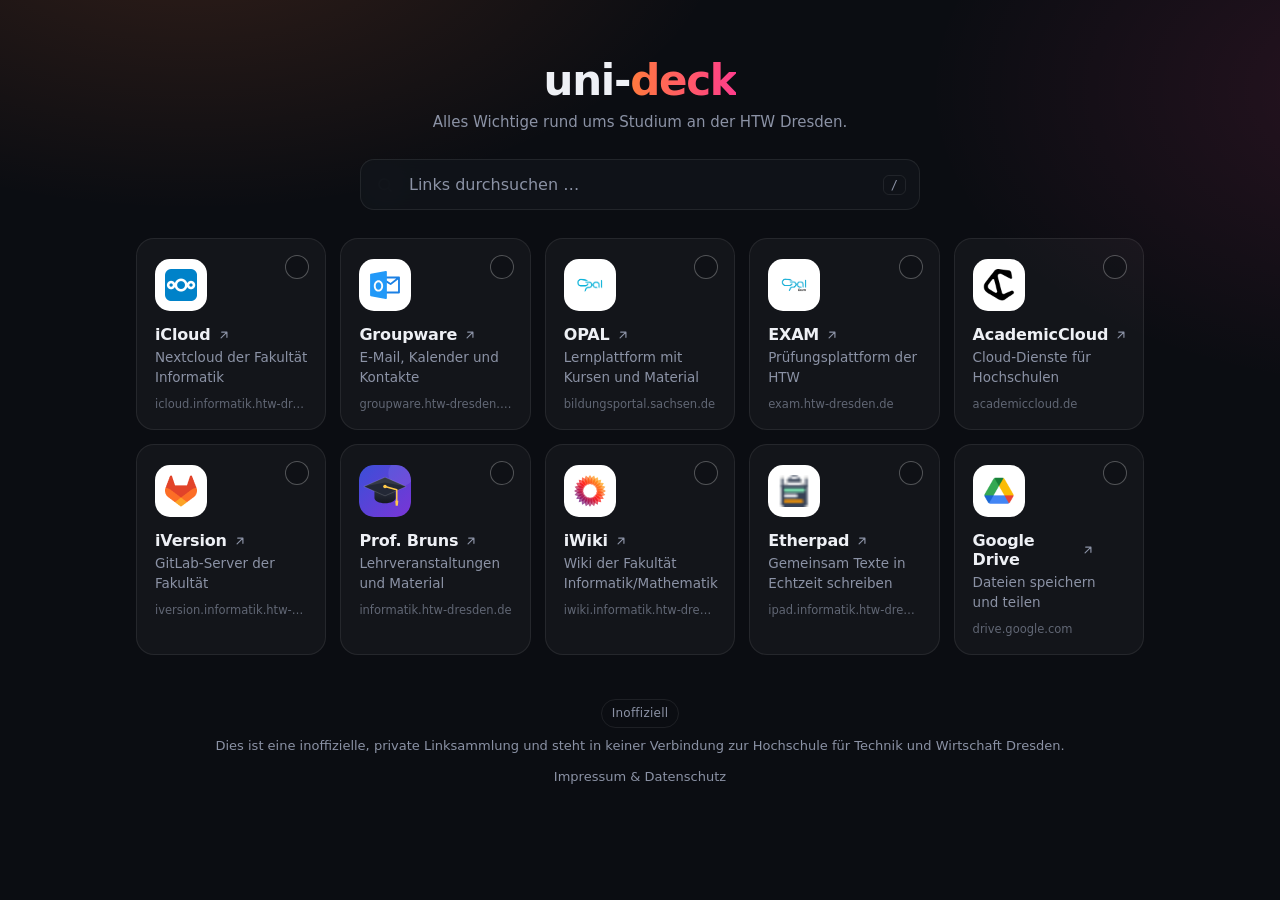
<file: index.html>
<!doctype html>
<html lang="de">
<head>
<meta charset="utf-8">
<meta name="viewport" content="width=device-width, initial-scale=1">
<meta name="robots" content="noindex, nofollow">
<title>uni-deck</title>
<meta name="description" content="Die wichtigsten Links rund ums Studium an der HTW Dresden – inoffiziell.">
<link rel="icon" href="favicon.svg" type="image/svg+xml">
<link rel="icon" href="favicon.png" type="image/png" sizes="180x180">
<link rel="apple-touch-icon" href="favicon.png">
<style>
  :root {
    --bg: #0b0d12;
    --card: rgba(255,255,255,0.035);
    --card-hover: rgba(255,255,255,0.07);
    --border: rgba(255,255,255,0.08);
    --border-hover: rgba(255,255,255,0.18);
    --text: #eef0f5;
    --muted: #8b92a5;
    --accent: #ff7a3d;
    --accent-2: #ff3d8b;
    --radius: 18px;
  }
  * { box-sizing: border-box; }
  html, body { margin: 0; }
  body {
    min-height: 100vh;
    background:
      radial-gradient(900px 500px at 15% -10%, rgba(255,122,61,0.16), transparent 60%),
      radial-gradient(800px 500px at 110% 10%, rgba(255,61,139,0.12), transparent 60%),
      var(--bg);
    color: var(--text);
    font-family: ui-sans-serif, system-ui, -apple-system, "Segoe UI", Roboto, "Helvetica Neue", Arial, sans-serif;
    -webkit-font-smoothing: antialiased;
  }
  .wrap { max-width: 1040px; margin: 0 auto; padding: 56px 16px 40px; }

  header { text-align: center; margin-bottom: 28px; }
  h1 { margin: 0; font-size: clamp(30px, 6vw, 42px); letter-spacing: -0.03em; font-weight: 800; }
  h1 span {
    background: linear-gradient(90deg, var(--accent), var(--accent-2));
    -webkit-background-clip: text; background-clip: text; color: transparent;
  }
  .tagline { margin: 8px 0 0; color: var(--muted); font-size: 15px; }

  .search { position: sticky; top: 12px; z-index: 5; max-width: 560px; margin: 0 auto 28px; }
  .search input {
    width: 100%; padding: 15px 52px 15px 48px; font: inherit; font-size: 16px;
    color: var(--text); background: rgba(17,20,27,0.85);
    backdrop-filter: blur(14px); -webkit-backdrop-filter: blur(14px);
    border: 1px solid var(--border); border-radius: 14px; outline: none;
    transition: border-color .2s, box-shadow .2s;
  }
  .search input::placeholder { color: var(--muted); }
  .search input:focus { border-color: rgba(255,122,61,0.6); box-shadow: 0 0 0 4px rgba(255,122,61,0.15); }
  .search .glass { position: absolute; left: 16px; top: 50%; transform: translateY(-50%); width: 18px; height: 18px; color: var(--muted); pointer-events: none; }
  .search kbd {
    position: absolute; right: 14px; top: 50%; transform: translateY(-50%);
    font: 12px ui-monospace, monospace; color: var(--muted);
    border: 1px solid var(--border); border-radius: 6px; padding: 2px 7px;
  }

  /* Raster / Matrix */
  ul {
    list-style: none; margin: 0; padding: 0;
    display: grid; gap: 14px;
    grid-template-columns: repeat(auto-fill, minmax(190px, 1fr));
  }
  /* Die ganze Kachel markiert, nur Icon + Titel (.open) öffnen den Link */
  .item {
    position: relative; cursor: pointer; user-select: none; -webkit-user-select: none;
    padding: 20px 18px 18px;
    background: var(--card); border: 1px solid var(--border); border-radius: var(--radius);
    transition: background .18s, border-color .18s, box-shadow .18s;
    -webkit-tap-highlight-color: transparent;
  }
  .item[hidden] { display: none; }
  .item:hover { background: var(--card-hover); border-color: var(--border-hover); }

  .open {
    display: inline-flex; flex-direction: column; align-items: flex-start; gap: 14px;
    max-width: calc(100% - 30px); text-decoration: none; color: inherit; border-radius: 10px;
    pointer-events: none;            /* nur Icon und Titel selbst sind klickbar, nicht die Leerfläche dazwischen */
  }
  .open > * { pointer-events: auto; }
  .open:focus-visible { outline: 2px solid var(--accent); outline-offset: 4px; }
  .open .icon { transition: transform .18s ease, box-shadow .18s; }
  .open:hover .icon, .open:focus-visible .icon { transform: translateY(-3px); box-shadow: 0 10px 22px -10px rgba(0,0,0,0.9); }
  .open .name { display: inline-flex; align-items: center; gap: 6px; }
  .open:hover .name span, .open:focus-visible .name span { text-decoration: underline; text-underline-offset: 3px; text-decoration-color: rgba(255,255,255,0.4); }
  .open:hover .arrow, .open:focus-visible .arrow { transform: translate(2px,-2px); color: var(--text); }

  .icon { position: relative; width: 52px; height: 52px; border-radius: 15px; overflow: hidden; flex: none; }
  .icon svg { display: block; width: 100%; height: 100%; }
  .icon img { position: absolute; inset: 0; margin: auto; width: 32px; height: 32px; object-fit: contain; opacity: 0; transition: opacity .25s; }
  .icon.has-fav::after { content: ""; position: absolute; inset: 0; background: #fff; }
  .icon.has-fav img { opacity: 1; z-index: 1; }
  .icon.has-fav > svg { visibility: hidden; }
  .icon.tile-dark.has-fav::after { background: #1b1f2a; box-shadow: inset 0 0 0 1px rgba(255,255,255,0.1); border-radius: inherit; }
  .icon.tile-full.has-fav::after { display: none; }
  .icon.tile-full img { width: 100%; height: 100%; }
  .icon.wide.has-fav { width: 52px; }
  .icon.wide img { width: calc(100% - 20px); height: calc(100% - 18px); }

  .name { margin-top: 14px; }
  .open .name { margin-top: 0; }
  .name { font-weight: 650; font-size: 16px; letter-spacing: -0.01em; }
  .desc { color: var(--muted); font-size: 13.5px; margin-top: 4px; line-height: 1.45; }
  .host { color: rgba(139,146,165,0.65); font-size: 11.5px; margin-top: 10px; white-space: nowrap; overflow: hidden; text-overflow: ellipsis; }
  .arrow { flex: none; width: 14px; height: 14px; color: var(--muted); transition: transform .18s, color .18s; }

  /* Markieren */
  .pick {
    position: absolute; top: 10px; right: 10px; z-index: 2;
    width: 36px; height: 36px; padding: 0; border: 0; background: none; cursor: pointer;
    display: grid; place-items: center; border-radius: 50%;
  }
  .pick span {
    width: 24px; height: 24px; border-radius: 50%; display: grid; place-items: center;
    border: 1.5px solid rgba(255,255,255,0.28); background: rgba(11,13,18,0.4);
    transition: background .15s, border-color .15s, transform .15s;
  }
  .pick svg { width: 14px; height: 14px; opacity: 0; transition: opacity .15s; }
  .item:hover .pick span { border-color: rgba(255,255,255,0.6); }
  .pick:focus-visible { outline: 2px solid var(--accent); outline-offset: -2px; }
  .item.picked .pick span { background: linear-gradient(135deg, var(--accent), var(--accent-2)); border-color: transparent; transform: scale(1.05); }
  .item.picked .pick svg { opacity: 1; }
  .item.picked { border-color: rgba(255,122,61,0.7); box-shadow: 0 0 0 1px rgba(255,122,61,0.35) inset; background: rgba(255,122,61,0.06); }

  .bar {
    position: fixed; left: 50%; bottom: 16px; z-index: 10;
    transform: translate(-50%, 140%); opacity: 0; pointer-events: none;
    width: min(560px, calc(100% - 32px));
    display: flex; align-items: center; gap: 10px; padding: 10px 10px 10px 18px;
    background: rgba(17,20,27,0.92); backdrop-filter: blur(14px); -webkit-backdrop-filter: blur(14px);
    border: 1px solid var(--border-hover); border-radius: 16px;
    box-shadow: 0 18px 40px -12px rgba(0,0,0,0.8);
    transition: transform .25s ease, opacity .25s;
  }
  .bar.show { transform: translate(-50%, 0); opacity: 1; pointer-events: auto; }
  .bar .count { flex: 1; font-size: 14px; color: var(--muted); }
  .bar .count b { color: var(--text); }
  .bar button {
    font: inherit; font-size: 14px; border-radius: 11px; padding: 10px 14px; cursor: pointer; white-space: nowrap;
    border: 1px solid var(--border); background: transparent; color: var(--text);
  }
  .bar button:hover { border-color: var(--border-hover); }
  .bar .open-all { border: 0; font-weight: 650; color: #fff; background: linear-gradient(135deg, var(--accent), var(--accent-2)); }
  .bar .open-all:hover { filter: brightness(1.08); }
  .hint {
    position: fixed; left: 50%; bottom: 84px; z-index: 10; transform: translateX(-50%);
    width: min(560px, calc(100% - 32px)); padding: 12px 16px; border-radius: 12px;
    background: #2a1a12; border: 1px solid rgba(255,122,61,0.5); color: #ffd9c4; font-size: 13.5px; line-height: 1.45;
    cursor: pointer;
  }
  .hint[hidden] { display: none; }
  body.has-bar .wrap { padding-bottom: 110px; }

  mark { background: rgba(255,122,61,0.28); color: inherit; border-radius: 3px; padding: 0 1px; }

  .empty { display: none; text-align: center; color: var(--muted); padding: 32px 0; }
  .empty.show { display: block; }

  footer { margin-top: 44px; text-align: center; color: var(--muted); font-size: 13px; line-height: 1.6; }
  footer .badge {
    display: inline-block; margin-bottom: 8px; padding: 4px 10px; border-radius: 999px;
    border: 1px solid var(--border); font-size: 12px; letter-spacing: 0.02em;
  }

  footer .legal { margin-top: 10px; }
  footer .legal a { color: var(--muted); text-decoration: none; }
  footer .legal a:hover { color: var(--text); text-decoration: underline; }

  @media (prefers-reduced-motion: reduce) { * { transition: none !important; } }
  @media (max-width: 460px) {
    ul { grid-template-columns: repeat(2, minmax(0, 1fr)); gap: 10px; }
    .item { padding: 16px 14px 14px; }
    .open { gap: 12px; }
    .icon { width: 44px; height: 44px; border-radius: 13px; }
    .host, .search kbd { display: none; }
    .pick { top: 6px; right: 6px; }
    .bar { padding-left: 14px; gap: 6px; }
    .bar .clear { padding: 10px; }
    .bar .clear .label { display: none; }
  }
</style>
</head>
<body>
<div class="wrap">
  <header>
    <h1>uni-<span>deck</span></h1>
    <p class="tagline">Alles Wichtige rund ums Studium an der HTW Dresden.</p>
  </header>

  <div class="search">
    <svg class="glass" viewBox="0 0 24 24" fill="none" stroke="currentColor" stroke-width="2" stroke-linecap="round"><circle cx="11" cy="11" r="7"/><path d="m20 20-3.5-3.5"/></svg>
    <input id="q" type="search" placeholder="Links durchsuchen …" autocomplete="off" aria-label="Links durchsuchen">
    <kbd>/</kbd>
  </div>

  <ul id="list"></ul>
  <p class="empty" id="empty">Nichts gefunden. Probier einen anderen Begriff.</p>

  <footer>
    <div class="badge">Inoffiziell</div><br>
    Dies ist eine inoffizielle, private Linksammlung und steht in keiner Verbindung zur
    Hochschule für Technik und Wirtschaft Dresden.
    <nav class="legal"><a href="impressum.html">Impressum &amp; Datenschutz</a></nav>
  </footer>
</div>

<p class="hint" id="hint" role="status" hidden></p>
<div class="bar" id="bar" role="region" aria-label="Markierte Links">
  <span class="count" id="count"></span>
  <button type="button" class="clear" id="clear" aria-label="Auswahl aufheben">✕<span class="label"> Auswahl aufheben</span></button>
  <button type="button" class="open-all" id="openAll">Alle markierten öffnen</button>
</div>

<script>
/* ============================================================
   HIER DEINE LINKS EINTRAGEN
   id    = Kurzname, bestimmt die Ersatz-Icon-Datei icons/ersatz/<id>.svg
   name  = Anzeigename
   url   = Ziel-Link
   desc  = Kurzbeschreibung
   logo  = (optional) Pfad zur lokalen Bilddatei im Ordner icons/
   tile  = (optional) "light" (weißes Feld, Standard), "dark" (für helle/weiße Logos)
           oder "full" (Bild füllt das ganze Feld, z. B. eigene SVG-Icons)
   wide  = (optional) true für breite Schriftzug-Logos
   Reihenfolge: Logo → Ersatz-Icon-Datei → im Browser erzeugtes Icon.
   ============================================================ */
const LINKS = [
  { id: "icloud",        name: "iCloud",        url: "https://icloud.informatik.htw-dresden.de/nextcloud/", desc: "Nextcloud der Fakultät Informatik",
    logo: "icons/icloud.png" },
  { id: "groupware",     name: "Groupware",     url: "https://groupware.htw-dresden.de",                     desc: "E-Mail, Kalender und Kontakte",
    logo: "icons/groupware.svg" },
  { id: "opal",          name: "OPAL",          url: "https://bildungsportal.sachsen.de/opal",               desc: "Lernplattform mit Kursen und Material",
    logo: "icons/opal.png", wide: true },
  { id: "exam",          name: "EXAM",          url: "https://exam.htw-dresden.de/opal",                     desc: "Prüfungsplattform der HTW",
    logo: "icons/exam.png", wide: true },
  { id: "academiccloud", name: "AcademicCloud", url: "https://academiccloud.de",                             desc: "Cloud-Dienste für Hochschulen",
    logo: "icons/academiccloud.ico" },
  { id: "iversion",      name: "iVersion",      url: "https://iversion.informatik.htw-dresden.de",           desc: "GitLab-Server der Fakultät",
    logo: "icons/iversion.ico" },
  { id: "bruns",         name: "Prof. Bruns",   url: "https://www.informatik.htw-dresden.de/~bruns/",        desc: "Lehrveranstaltungen und Material",
    logo: "icons/bruns.svg", tile: "full" },
  { id: "iwiki",         name: "iWiki",         url: "https://iwiki.informatik.htw-dresden.de/wiki/",        desc: "Wiki der Fakultät Informatik/Mathematik",
    logo: "icons/iwiki.svg" },
  { id: "etherpad",      name: "Etherpad",      url: "https://ipad.informatik.htw-dresden.de",               desc: "Gemeinsam Texte in Echtzeit schreiben",
    logo: "icons/etherpad.ico" },
  { id: "gdrive",        name: "Google Drive",  url: "https://drive.google.com",                             desc: "Dateien speichern und teilen",
    logo: "icons/gdrive.png" },
];

/* "logos"  = echte Logos anzeigen (fehlende werden durch Ersatz-Icons ersetzt)
   "ersatz" = überall die einheitlichen Ersatz-Icons, ganz ohne fremde Logos */
const ICON_MODE = "logos";

/* ---------- ab hier nichts ändern nötig ---------- */

const esc = s => String(s).replace(/[&<>"']/g, c => ({ "&":"&amp;","<":"&lt;",">":"&gt;",'"':"&quot;","'":"&#39;" }[c]));

function hostOf(url) {
  try { return new URL(url).hostname.replace(/^www\./, ""); } catch { return url; }
}

function hash(str) {
  let h = 2166136261;
  for (let i = 0; i < str.length; i++) { h ^= str.charCodeAt(i); h = Math.imul(h, 16777619); }
  return h >>> 0;
}

/* Erzeugt aus der URL ein eindeutiges Vektor-Icon: Farbverlauf + Muster + Initialen */
function makeIcon(name, url) {
  const hex = (hue, s, l) => {                       // HSL → #rrggbb (funktioniert in jedem Bildbetrachter)
    s /= 100; l /= 100;
    const f = n => { const k = (n + hue / 30) % 12, a = s * Math.min(l, 1 - l);
      return Math.round(255 * (l - a * Math.max(-1, Math.min(k - 3, 9 - k, 1)))).toString(16).padStart(2, "0"); };
    return "#" + f(0) + f(8) + f(4);
  };
  const h = hash(url);
  let hue1 = h % 245; if (hue1 >= 35) hue1 += 115;   // Gelb/Grün auslassen: zu wenig Kontrast zu weißer Schrift
  const hue2 = (hue1 + 25 + (h >> 9) % 35) % 360;
  const c1 = hex(hue1, 72, 50), c2 = hex(hue2, 70, 38);
  const words = name.replace(/[^\p{L}\p{N}\s]/gu, "").trim().split(/\s+/);
  const initials = (words.length > 1 ? words[0][0] + words[1][0] : words[0].slice(0, 2)).toUpperCase();
  const id = "g" + h;
  const pattern = (h >> 3) % 3;
  let deco = "";
  if (pattern === 0) deco = `<circle cx="40" cy="8" r="14" fill="#fff" opacity=".12"/><circle cx="6" cy="44" r="10" fill="#fff" opacity=".08"/>`;
  if (pattern === 1) deco = `<path d="M0 34 L48 14 L48 48 L0 48Z" fill="#fff" opacity=".1"/>`;
  if (pattern === 2) deco = `<rect x="26" y="-8" width="30" height="30" rx="8" transform="rotate(25 41 7)" fill="#fff" opacity=".12"/>`;
  return `<svg viewBox="0 0 48 48" xmlns="http://www.w3.org/2000/svg" aria-hidden="true">
    <defs><linearGradient id="${id}" x1="0" y1="0" x2="1" y2="1">
      <stop offset="0" stop-color="${c1}"/><stop offset="1" stop-color="${c2}"/>
    </linearGradient></defs>
    <rect width="48" height="48" fill="url(#${id})"/>${deco}
    <text x="24" y="25" text-anchor="middle" dominant-baseline="middle" fill="#fff"
      font-family="system-ui, sans-serif" font-size="17" font-weight="700" letter-spacing="-0.5">${esc(initials)}</text>
  </svg>`;
}

const arrow = `<svg class="arrow" viewBox="0 0 24 24" fill="none" stroke="currentColor" stroke-width="2" stroke-linecap="round" stroke-linejoin="round"><path d="M7 17 17 7M8 7h9v9"/></svg>`;

const list = document.getElementById("list");
list.innerHTML = LINKS.map((l, i) => {
  return `<li class="item" data-i="${i}">
    <button type="button" class="pick" role="checkbox" aria-checked="false" aria-label="${esc(l.name)} markieren" title="Markieren">
      <span><svg viewBox="0 0 24 24" fill="none" stroke="#fff" stroke-width="3.2" stroke-linecap="round" stroke-linejoin="round"><path d="m5 12.5 4.5 4.5L19 7.5"/></svg></span>
    </button>
    <a class="open" href="${esc(l.url)}" target="_blank" rel="noopener" title="${esc(l.name)} öffnen">
      <span class="icon">${makeIcon(l.name, l.url)}<img alt="" decoding="async"></span>
      <span class="name"><span>${esc(l.name)}</span>${arrow}</span>
    </a>
    <div class="desc">${esc(l.desc || "")}</div>
    <div class="host">${esc(hostOf(l.url))}</div>
  </li>`;
}).join("");

/* Bildquellen der Reihe nach probieren: Logo → Ersatz-Icon-Datei → erzeugtes Icon bleibt sichtbar */
list.querySelectorAll(".item").forEach(li => {
  const l = LINKS[li.dataset.i];
  const box = li.querySelector(".icon");
  const img = box.querySelector("img");
  const queue = [];
  if (ICON_MODE !== "ersatz" && l.logo) queue.push({ src: l.logo, tile: l.tile || "light", wide: !!l.wide });
  if (l.id) queue.push({ src: `icons/ersatz/${l.id}.svg`, tile: "full", wide: false });
  let cur = null;
  const next = () => {
    cur = queue.shift();
    if (cur) img.src = cur.src; else img.remove();
  };
  img.addEventListener("load", () => {
    if (!img.naturalWidth && !/\.svg$/i.test(cur.src)) return next();   // SVGs ohne Größenangabe melden teils 0
    box.classList.add("has-fav", "tile-" + cur.tile);
    if (cur.wide) box.classList.add("wide");
  });
  img.addEventListener("error", next);
  next();
});

/* Suche */
const q = document.getElementById("q");
const empty = document.getElementById("empty");
const items = [...list.children];
function highlight(text, term) {
  if (!term) return esc(text);
  const i = text.toLowerCase().indexOf(term);
  if (i < 0) return esc(text);
  return esc(text.slice(0, i)) + "<mark>" + esc(text.slice(i, i + term.length)) + "</mark>" + esc(text.slice(i + term.length));
}
q.addEventListener("input", () => {
  const term = q.value.trim().toLowerCase();
  let shown = 0;
  items.forEach(li => {
    const l = LINKS[li.dataset.i];
    const hay = (l.name + " " + (l.desc || "") + " " + l.url).toLowerCase();
    const match = !term || hay.includes(term);
    li.hidden = !match;
    if (match) {
      shown++;
      li.querySelector(".name > span").innerHTML = highlight(l.name, term);
      li.querySelector(".desc").innerHTML = highlight(l.desc || "", term);
    }
  });
  empty.classList.toggle("show", shown === 0);
});
/* Markieren und gesammelt öffnen; die Auswahl wird im Browser gemerkt */
const STORE_KEY = "uni-deck:markiert";
const keyOf = l => l.id || l.url;
const bar = document.getElementById("bar");
const hint = document.getElementById("hint");
let picked = new Set();
try { picked = new Set(JSON.parse(localStorage.getItem(STORE_KEY)) || []); } catch {}

function render() {
  let n = 0;
  items.forEach(li => {
    const on = picked.has(keyOf(LINKS[li.dataset.i]));
    if (on) n++;
    li.classList.toggle("picked", on);
    li.querySelector(".pick").setAttribute("aria-checked", on);
  });
  document.getElementById("count").innerHTML = `<b>${n}</b> markiert`;
  bar.classList.toggle("show", n > 0);
  document.body.classList.toggle("has-bar", n > 0);
  if (!n) hint.hidden = true;
  try { localStorage.setItem(STORE_KEY, JSON.stringify([...picked])); } catch {}
}

/* Klick irgendwo auf die Kachel markiert – außer auf Icon/Titel, die den Link öffnen */
list.addEventListener("click", e => {
  if (e.target.closest(".open")) return;
  const li = e.target.closest(".item");
  if (!li) return;
  const k = keyOf(LINKS[li.dataset.i]);
  picked.has(k) ? picked.delete(k) : picked.add(k);
  render();
});

document.getElementById("clear").addEventListener("click", () => { picked.clear(); render(); });
hint.addEventListener("click", () => { hint.hidden = true; });

document.getElementById("openAll").addEventListener("click", () => {
  const urls = LINKS.filter(l => picked.has(keyOf(l))).map(l => l.url);
  let blocked = 0;
  urls.forEach(url => {
    const w = window.open(url, "_blank");
    if (w) { try { w.opener = null; } catch {} } else blocked++;
  });
  if (blocked) {
    hint.textContent = `Dein Browser hat ${blocked} von ${urls.length} Tabs blockiert. Erlaube Pop-ups für diese Seite ` +
      `(meist über das Symbol rechts in der Adresszeile) und klicke dann noch einmal auf „Alle markierten öffnen“. ` +
      `(Antippen zum Schließen)`;
    hint.hidden = false;
  } else hint.hidden = true;
});

render();

document.addEventListener("keydown", e => {
  if (e.key === "/" && document.activeElement !== q) { e.preventDefault(); q.focus(); }
  if (e.key === "Escape" && document.activeElement === q) { q.value = ""; q.dispatchEvent(new Event("input")); q.blur(); }
});
</script>
</body>
</html>
</file>
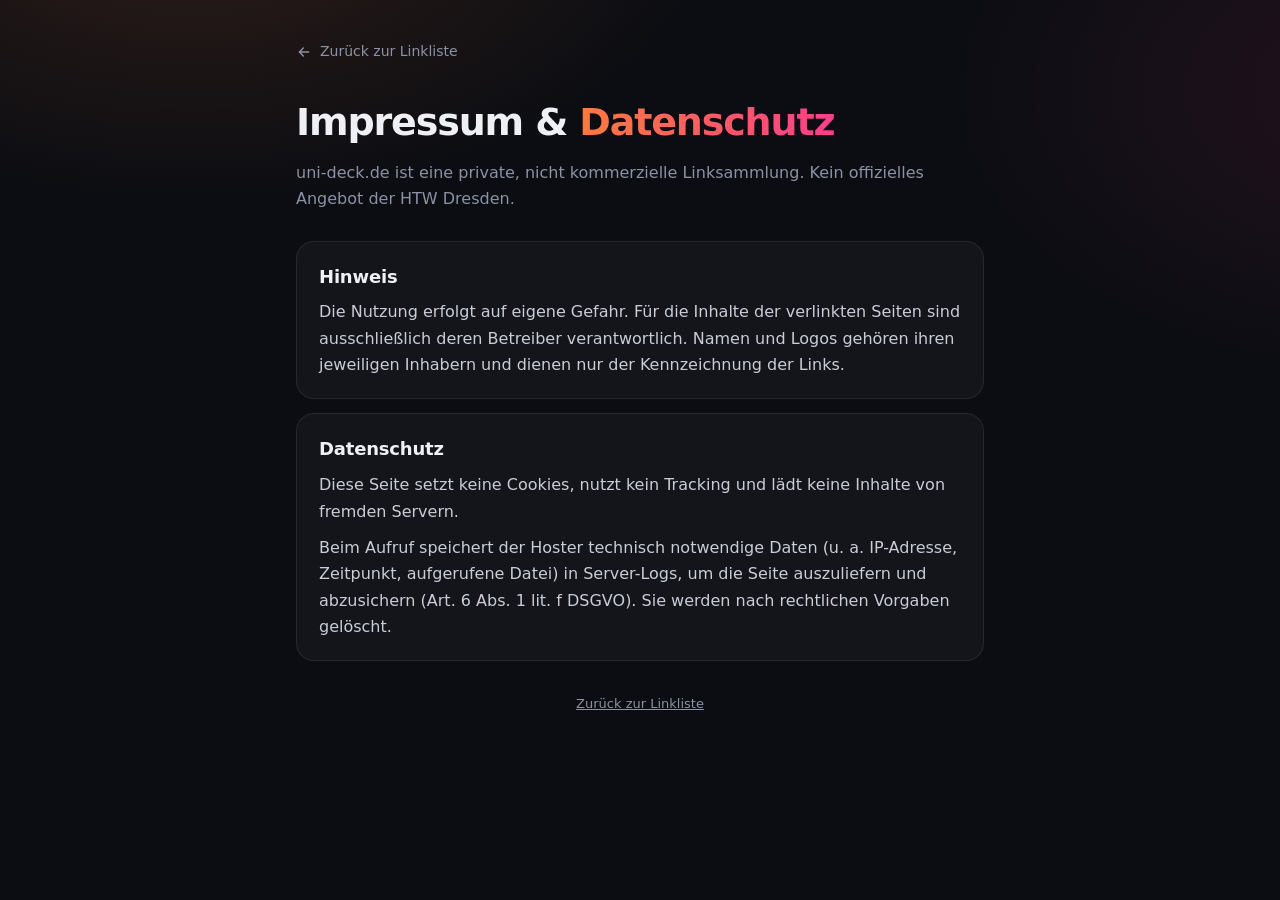
<file: impressum.html>
<!doctype html>
<html lang="de">
<head>
<meta charset="utf-8">
<meta name="viewport" content="width=device-width, initial-scale=1">
<meta name="robots" content="noindex, nofollow">
<title>Impressum & Datenschutz – htw-hub</title>
<meta name="robots" content="noindex">
<link rel="stylesheet" href="rechtliches.css">
<link rel="icon" href="favicon.svg" type="image/svg+xml">
<link rel="icon" href="favicon.png" type="image/png" sizes="180x180">
<link rel="apple-touch-icon" href="favicon.png">  
</head>
<body>
<!--
  VOR DEM VERÖFFENTLICHEN: orange markierte Platzhalter (class="ph") ersetzen
  und die Markierung <span class="ph">…</span> dabei entfernen.
  Diese Vorlage ersetzt keine Rechtsberatung.
-->
<div class="wrap">
  <a class="back" href="index.html">
    <svg viewBox="0 0 24 24" fill="none" stroke="currentColor" stroke-width="2" stroke-linecap="round" stroke-linejoin="round"><path d="M19 12H5M11 18l-6-6 6-6"/></svg>
    Zurück zur Linkliste
  </a>

  <h1>Impressum &amp; <span>Datenschutz</span></h1>
  <p class="lead">uni-deck.de ist eine private, nicht kommerzielle Linksammlung. Kein offizielles Angebot der HTW Dresden.</p>

  <section>
    <h2>Hinweis</h2>
    <p>Die Nutzung erfolgt auf eigene Gefahr. Für die Inhalte der verlinkten Seiten sind ausschließlich deren Betreiber
      verantwortlich. Namen und Logos gehören ihren jeweiligen Inhabern und dienen nur der Kennzeichnung der Links.</p>
  </section>

  <section>
    <h2>Datenschutz</h2>
    <p>Diese Seite setzt keine Cookies, nutzt kein Tracking und lädt keine
      Inhalte von fremden Servern.</p>
    <p>Beim Aufruf speichert der Hoster technisch notwendige Daten
      (u. a. IP-Adresse, Zeitpunkt, aufgerufene Datei) in Server-Logs, um die Seite auszuliefern und abzusichern
      (Art. 6 Abs. 1 lit. f DSGVO). Sie werden nach rechtlichen Vorgaben gelöscht.</p>
  </section>

  <footer><a href="index.html">Zurück zur Linkliste</a></footer>
</div>
</body>
</html>
</file>
<file: rechtliches.css>
/* Gemeinsames Aussehen für Impressum und Datenschutzerklärung */
:root {
  --bg: #0b0d12;
  --card: rgba(255,255,255,0.035);
  --border: rgba(255,255,255,0.08);
  --text: #eef0f5;
  --muted: #8b92a5;
  --accent: #ff7a3d;
  --accent-2: #ff3d8b;
}
* { box-sizing: border-box; }
html, body { margin: 0; }
body {
  min-height: 100vh;
  background:
    radial-gradient(900px 500px at 15% -10%, rgba(255,122,61,0.14), transparent 60%),
    radial-gradient(800px 500px at 110% 10%, rgba(255,61,139,0.10), transparent 60%),
    var(--bg);
  color: var(--text);
  font-family: ui-sans-serif, system-ui, -apple-system, "Segoe UI", Roboto, "Helvetica Neue", Arial, sans-serif;
  line-height: 1.65;
  -webkit-font-smoothing: antialiased;
}
.wrap { max-width: 720px; margin: 0 auto; padding: 40px 16px 48px; }
.back {
  display: inline-flex; align-items: center; gap: 8px; margin-bottom: 28px;
  color: var(--muted); text-decoration: none; font-size: 14px;
}
.back:hover { color: var(--text); }
.back svg { width: 16px; height: 16px; }
h1 { margin: 0 0 6px; font-size: clamp(28px, 6vw, 38px); letter-spacing: -0.03em; }
h1 span {
  background: linear-gradient(90deg, var(--accent), var(--accent-2));
  -webkit-background-clip: text; background-clip: text; color: transparent;
}
.lead { color: var(--muted); margin: 0 0 28px; }
section {
  background: var(--card); border: 1px solid var(--border); border-radius: 18px;
  padding: 20px 22px; margin-bottom: 14px;
}
h2 { margin: 0 0 8px; font-size: 18px; letter-spacing: -0.01em; }
h3 { margin: 16px 0 4px; font-size: 15px; }
p, ul { margin: 0 0 10px; color: #c9cdd8; }
p:last-child, ul:last-child { margin-bottom: 0; }
ul { padding-left: 20px; }
a { color: #ff9a6b; }
address { font-style: normal; color: #c9cdd8; }
.ph { background: rgba(255,122,61,0.18); border-radius: 4px; padding: 0 4px; color: #ffd0b8; }
footer { margin-top: 32px; text-align: center; color: var(--muted); font-size: 13px; }
footer a { color: var(--muted); }
</file>
